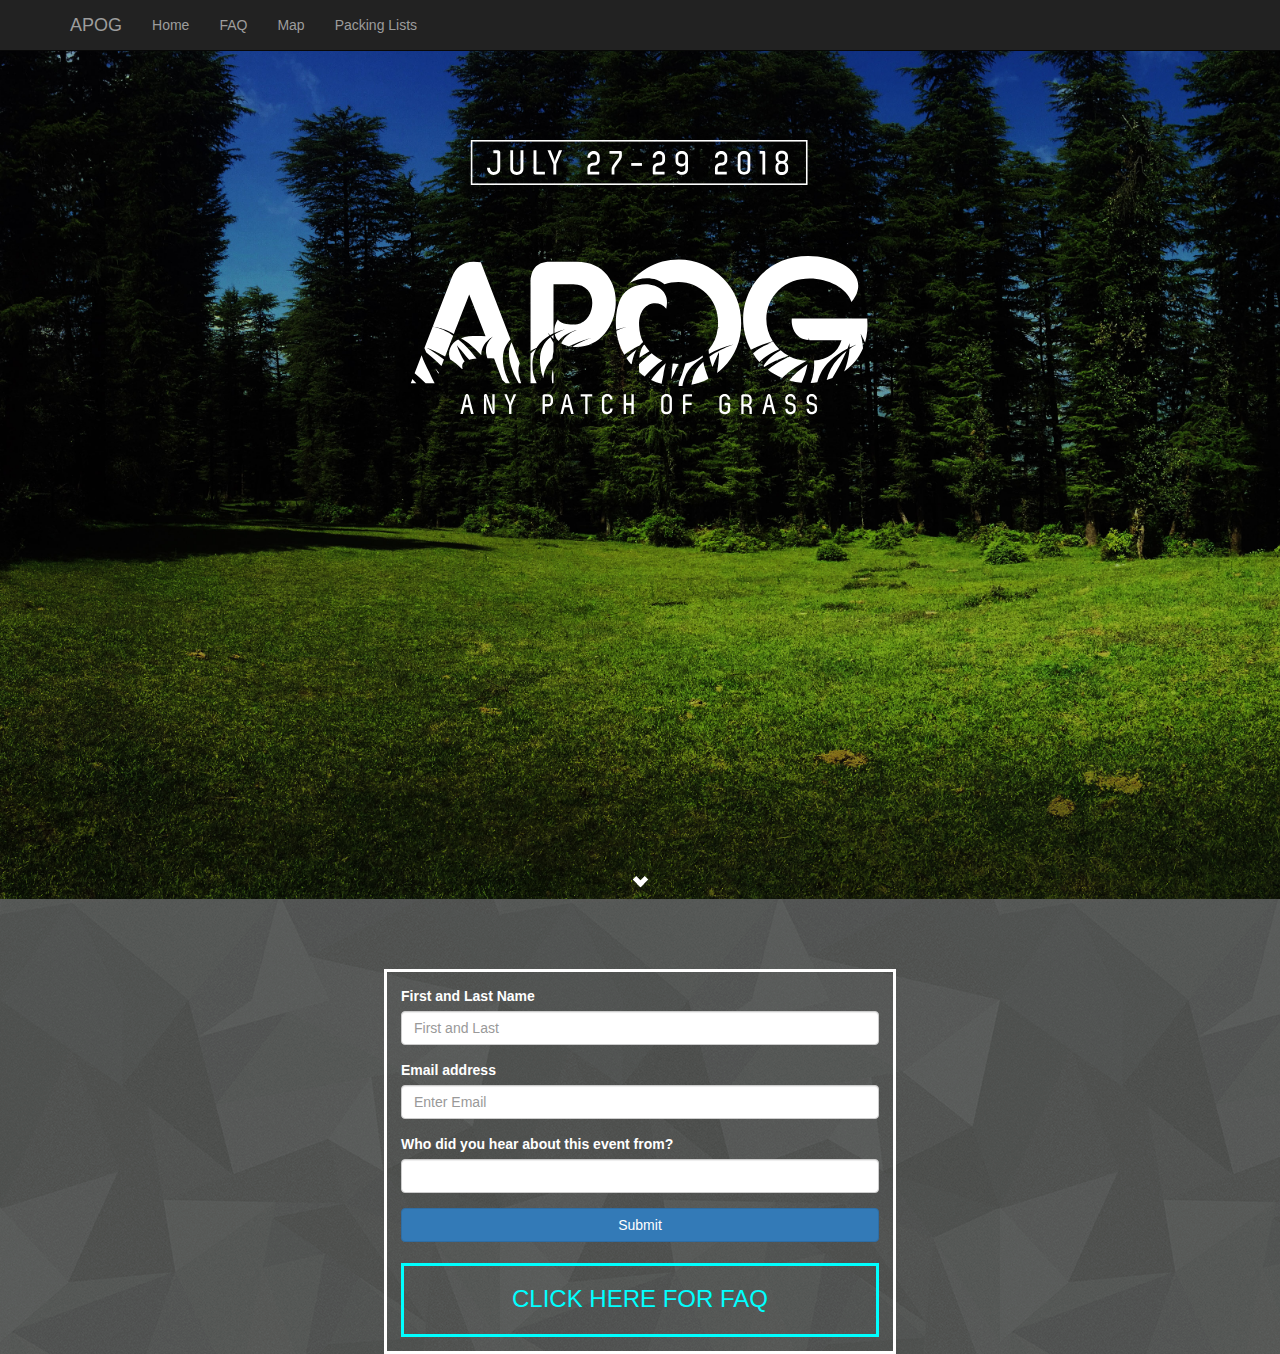
<file: index.html>
<!DOCTYPE html>
<html lang="en">
	<head>
		<!-- Global site tag (gtag.js) - Google Analytics -->
		<script async src="https://www.googletagmanager.com/gtag/js?id=UA-57149141-6"></script>
		<script>
		  window.dataLayer = window.dataLayer || [];
		  function gtag(){dataLayer.push(arguments);}
		  gtag('js', new Date());

		  gtag('config', 'UA-57149141-6');
		</script>

		<title>APOG</title>
		<meta charset="utf-8" />
		<meta http-equiv="X-UA-Compatible" content="IE=edge">
		<meta name="viewport" content="width=device-width, initial-scale=1.0" />
		<link rel="shortcut icon" href=""/>

		<script
		  src="https://code.jquery.com/jquery-3.3.1.min.js"
		  integrity="sha256-FgpCb/KJQlLNfOu91ta32o/NMZxltwRo8QtmkMRdAu8="
		  crossorigin="anonymous"></script>

		<link rel="stylesheet" href="https://maxcdn.bootstrapcdn.com/bootstrap/3.3.7/css/bootstrap.min.css" integrity="sha384-BVYiiSIFeK1dGmJRAkycuHAHRg32OmUcww7on3RYdg4Va+PmSTsz/K68vbdEjh4u" crossorigin="anonymous">
		<script src="https://maxcdn.bootstrapcdn.com/bootstrap/3.3.7/js/bootstrap.min.js" integrity="sha384-Tc5IQib027qvyjSMfHjOMaLkfuWVxZxUPnCJA7l2mCWNIpG9mGCD8wGNIcPD7Txa" crossorigin="anonymous"></script>
		<link rel="stylesheet" href="main.css" type="text/css" />

		<script src="main.js"></script>
	</head>

	<body>
		<div class="navbar navbar-inverse navbar-fixed-top">
			<div class="container">
				<div class="navbar-header">
					<button type="button" class="navbar-toggle" data-toggle="collapse" data-target=".navbar-collapse">
						<span class="icon-bar"></span>
						<span class="icon-bar"></span>
						<span class="icon-bar"></span>
					</button>
					<a class="navbar-brand" href="/">APOG</a>
				</div>
				<div class="collapse navbar-collapse">
					<ul class="nav navbar-nav">
						<li><a href="nostalgia.html">Home</a></li>
						<li><a href="faq.html">FAQ</a></li>
						<li><a href="map.html">Map</a></li>
						<li><a href="packing-lists.html">Packing Lists</a></li>
					</ul>
				</div>
			</div>
		</div>

		<div class="wide">
			<div class="col-xs-5"></div>
			<div class="col-xs-2 logo"><img src="apog-logo.svg"/></div>
			<div class="col-xs-5"></div>
		</div>

		<div id="down-arrow">
			<p><i class="arrow down"></i></p>
		</div>

		<div id="content" class="container">
			<div id="thank-you"><p>Thanks! We will be in touch!</p></div>
			<div id="email-form">
				<form>
					<div class="form-group">
						<label for="name">First and Last Name</label>
						<input type="text" class="form-control" id="formName" placeholder="First and Last" required>
					</div>
					<div class="form-group">
						<label for="email">Email address</label>
						<input type="email" class="form-control" id="formEmail" aria-describedby="emailHelp" placeholder="Enter Email" required>
					</div>
					<div class="form-group">
						<label for="connection">Who did you hear about this event from?</label>
						<input type="text" class="form-control" id="formConnection" placeholder="" required>
					</div>
					<button type="submit" class="btn btn-primary btn-block">Submit</button>
				</form>
			</div>
			<div id="what-link" class="text-center">
				<h3><a href="faq.html"><p>CLICK HERE FOR FAQ</p></a></h3>
			</div>
		</div>
	</body>
</html>
</file>
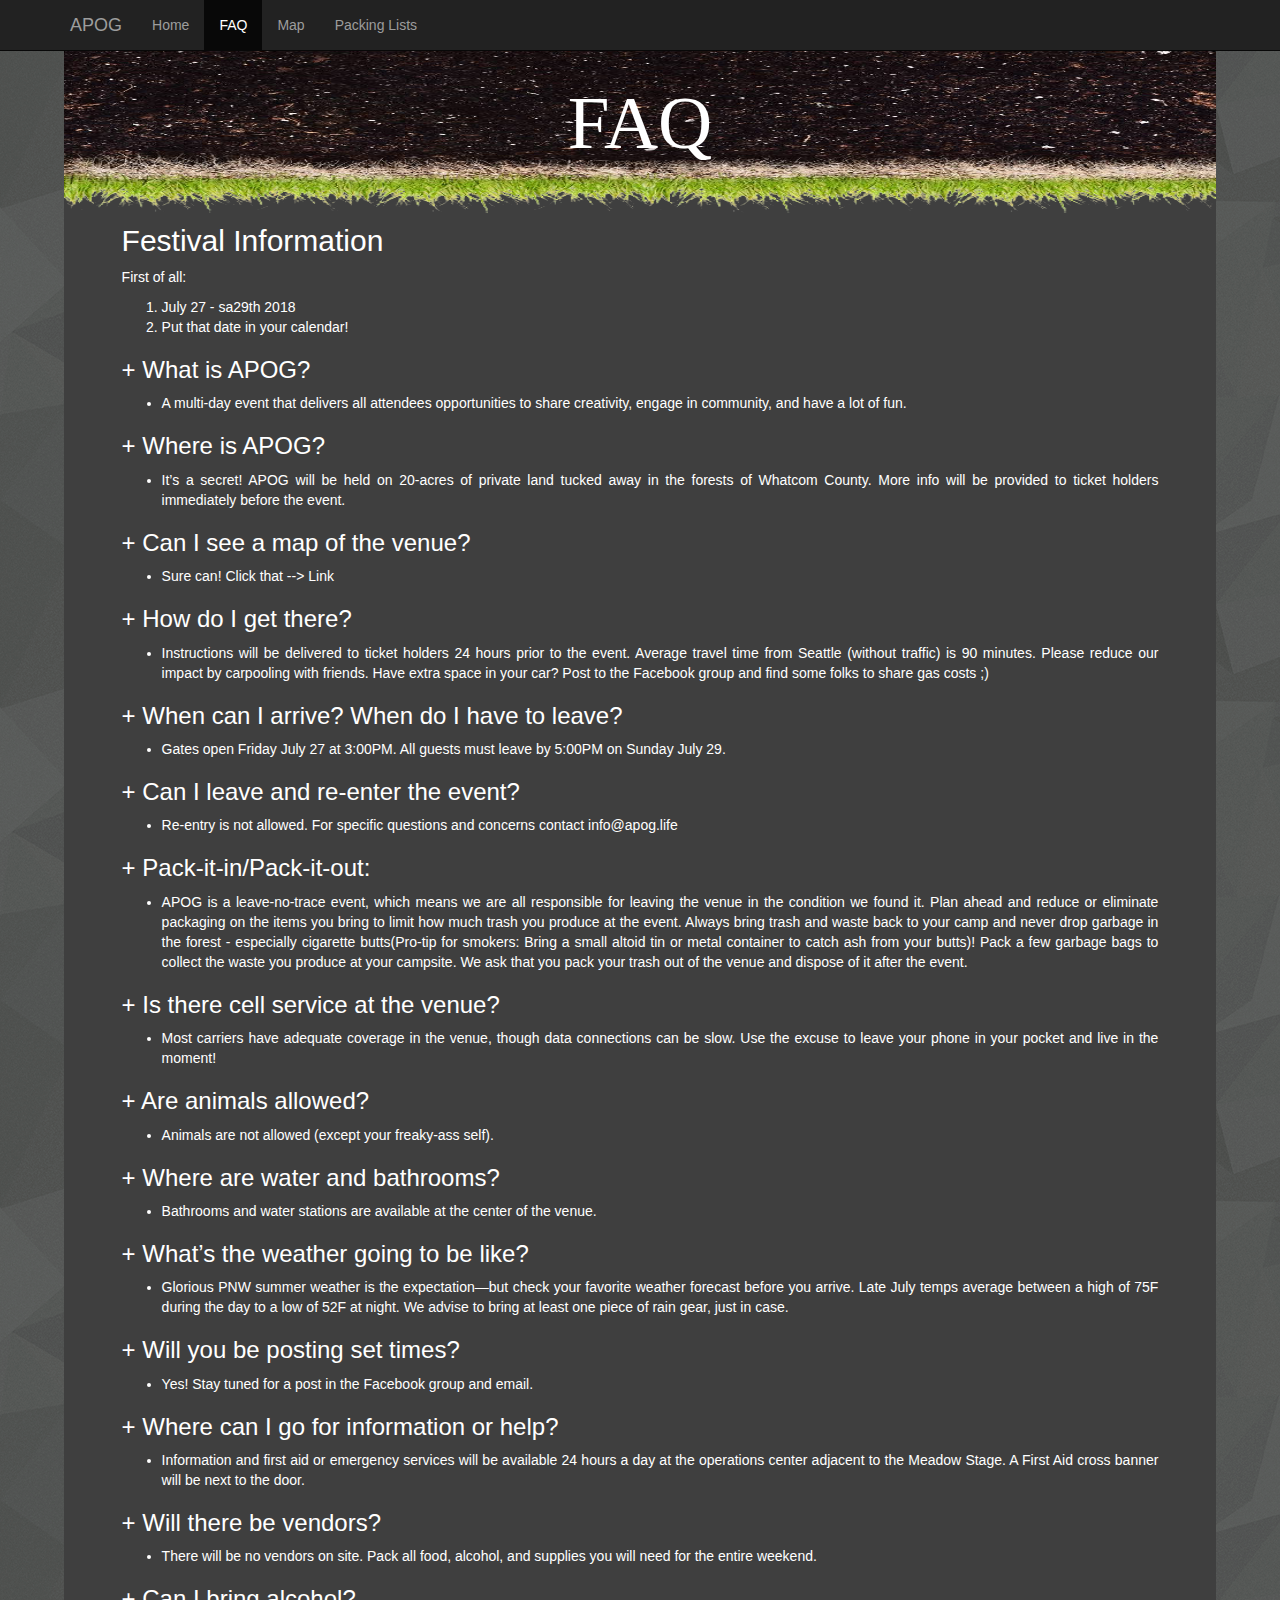
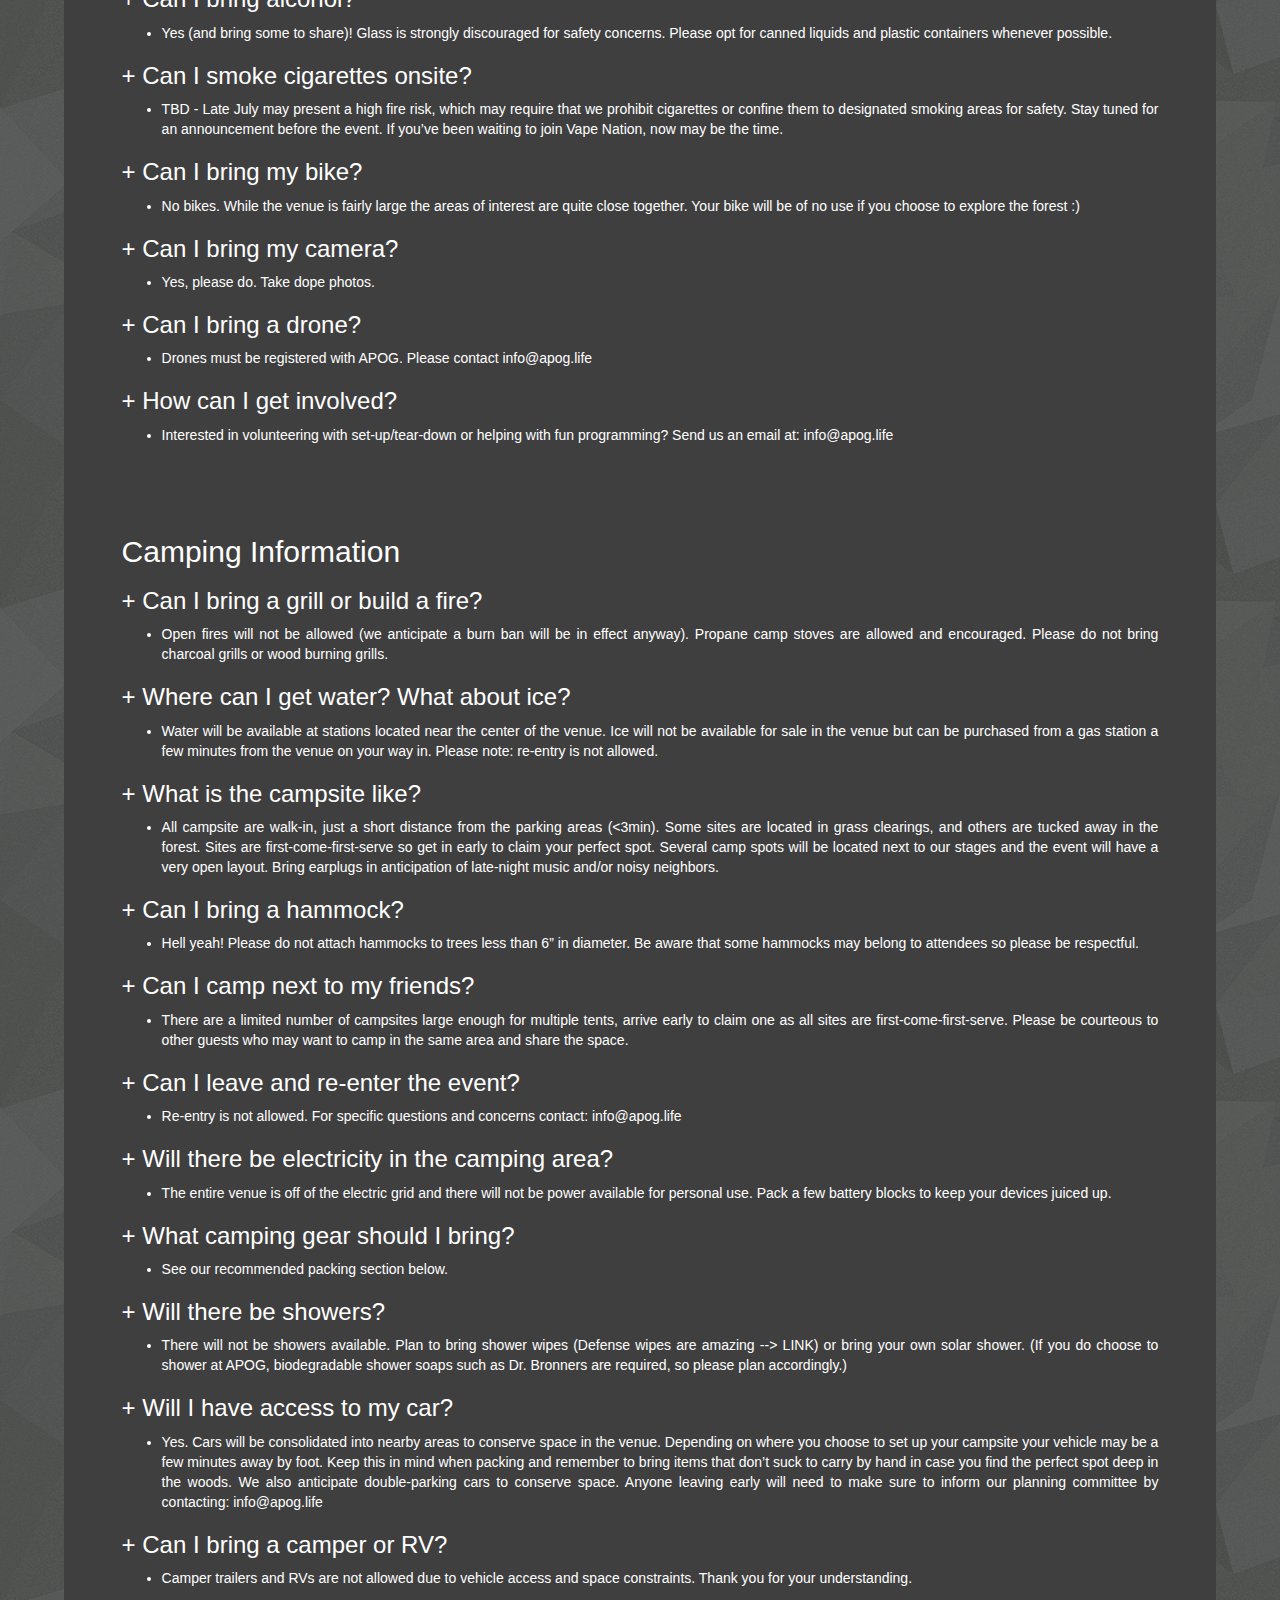
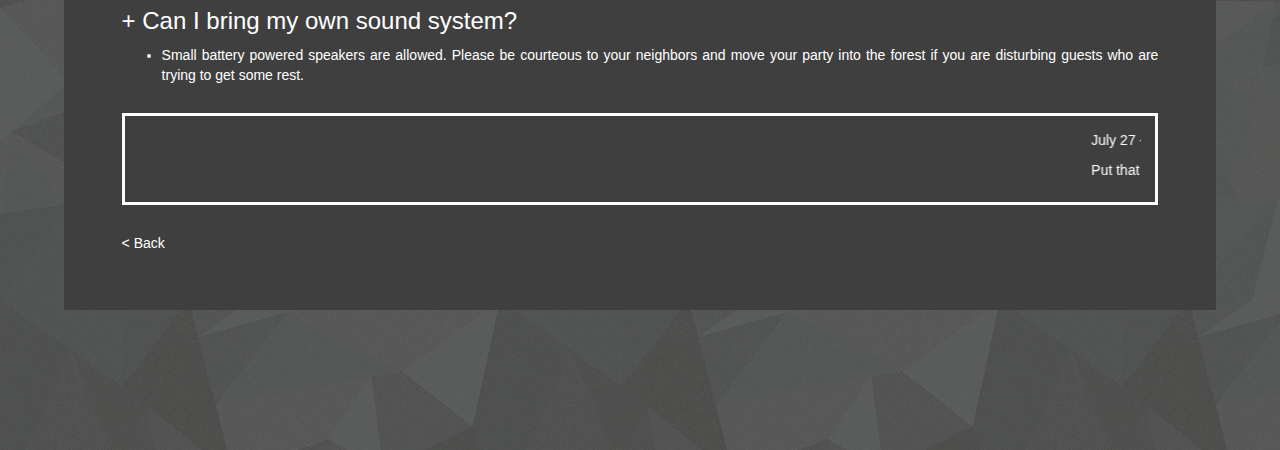
<file: faq.html>
<!DOCTYPE html>
<html lang="en">
    <head>

      <!-- Global site tag (gtag.js) - Google Analytics -->
      <script async src="https://www.googletagmanager.com/gtag/js?id=UA-57149141-6"></script>
      <script>
        window.dataLayer = window.dataLayer || [];
        function gtag(){dataLayer.push(arguments);}
        gtag('js', new Date());

        gtag('config', 'UA-57149141-6');
      </script>

        <title>APOG</title>
        <meta charset="utf-8" />
        <meta http-equiv="X-UA-Compatible" content="IE=edge">
        <meta name="viewport" content="width=device-width, initial-scale=1.0" />
        <link rel="shortcut icon" href=""/>
        <script src="https://code.jquery.com/jquery-3.2.1.slim.min.js" integrity="sha384-KJ3o2DKtIkvYIK3UENzmM7KCkRr/rE9/Qpg6aAZGJwFDMVNA/GpGFF93hXpG5KkN" crossorigin="anonymous"></script>
        <!-- Latest compiled and minified CSS -->
        <link rel="stylesheet" href="https://maxcdn.bootstrapcdn.com/bootstrap/3.3.7/css/bootstrap.min.css" integrity="sha384-BVYiiSIFeK1dGmJRAkycuHAHRg32OmUcww7on3RYdg4Va+PmSTsz/K68vbdEjh4u" crossorigin="anonymous">
        <!-- Latest compiled and minified JavaScript -->
        <script src="https://maxcdn.bootstrapcdn.com/bootstrap/3.3.7/js/bootstrap.min.js" integrity="sha384-Tc5IQib027qvyjSMfHjOMaLkfuWVxZxUPnCJA7l2mCWNIpG9mGCD8wGNIcPD7Txa" crossorigin="anonymous"></script>
        <link rel="stylesheet" href="faq.css" type="text/css" />

        <script>
          $(document).ready(function() {
            $('h3').hover(function() {
              $(this).css('cursor','pointer');
            });
            $('.faq-answer').hide();
            $('h3').click(function() { 
              $(this).next().toggle();
              //console.log($(this).children('.icon').text());
              var icon = $(this).children('.icon').text();
              if (icon == '+')
                $(this).children('.icon').text(function () {
                  return $(this).text().replace('+','-');
                });
              else
                $(this).children('.icon').text(function () {
                  return $(this).text().replace('-','+');
                });
            });
          });
        </script>

    </head>

    <body>

      <div class="navbar navbar-inverse navbar-fixed-top">
        <div class="container">
          <div class="navbar-header">
            <button type="button" class="navbar-toggle" data-toggle="collapse" data-target=".navbar-collapse">
              <span class="icon-bar"></span>
              <span class="icon-bar"></span>
              <span class="icon-bar"></span>
            </button>
            <a class="navbar-brand" href="/">APOG</a>
          </div>
          <div class="navbar-collapse">
            <ul class="nav navbar-nav">
              <li><a href="nostalgia.html">Home</a></li>
              <li class="active"><a href="faq.html">FAQ</a></li>
              <li><a href="map.html">Map</a></li>
              <li><a href="packing-lists.html">Packing Lists</a></li>
            </ul>
          </div>
        </div>
      </div>

        <div id="content">
      	<header>
                <h1>FAQ</h1>
                <img src="images/grass.png" class="divider" />
            </header>
            <div id="details">
                  <h2>Festival Information</h2>
                  <p>First of all:</p>
                	<ol>
                		<li>July 27 - sa29th 2018</li>
                    <li>Put that date in your calendar!</li>
                	</ol>

                  <h3><span class="icon">+</span> What is APOG?</h3>
                      <ul class="faq-answer"><li>A multi-day event that delivers all attendees opportunities to share creativity, engage in community, and have a lot of fun.</li></ul>
                  <h3>+ Where is APOG?</h3>
                      <ul class="faq-answer"><li>It’s a secret! APOG will be held on 20-acres of private land tucked away in the forests of Whatcom County. More info will be provided to ticket holders immediately before the event.</li></ul>
                  <h3>+ Can I see a map of the venue?</h3>
                      <ul class="faq-answer"><li>Sure can! Click that --> <a href="map.html">Link</a></li></ul>
                  <h3>+ How do I get there?</h3>
                      <ul class="faq-answer"><li>Instructions will be delivered to ticket holders 24 hours prior to the event. Average travel time from Seattle (without traffic) is 90 minutes. Please reduce our impact by carpooling with friends. Have extra space in your car? Post to the Facebook group and find some folks to share gas costs ;)</li></ul>
                  <h3>+ When can I arrive? When do I have to leave?</h3>
                      <ul class="faq-answer"><li>Gates open Friday July 27 at 3:00PM. All guests must leave by 5:00PM on Sunday July 29.</li></ul>
                  <h3>+ Can I leave and re-enter the event?</h3>
                      <ul class="faq-answer"><li>Re-entry is not allowed. For specific questions and concerns contact info@apog.life</li></ul>
                  <h3>+ Pack-it-in/Pack-it-out:</h3>
                      <ul class="faq-answer"><li>APOG is a leave-no-trace event, which means we are all responsible for leaving the venue in the condition we found it. Plan ahead and reduce or eliminate packaging on the items you bring to limit how much trash you produce at the event. Always bring trash and waste back to your camp and never drop garbage in the forest - especially cigarette butts(Pro-tip for smokers: Bring a small altoid tin or metal container to catch ash from your butts)! Pack a few garbage bags to collect the waste you produce at your campsite. We ask that you pack your trash out of the venue and dispose of it after the event.</li></ul>
                  <h3>+ Is there cell service at the venue?</h3>
                      <ul class="faq-answer"><li>Most carriers have adequate coverage in the venue, though data connections can be slow. Use the excuse to leave your phone in your pocket and live in the moment!</li></ul>
                  <h3>+ Are animals allowed?</h3>
                      <ul class="faq-answer"><li>Animals are not allowed (except your freaky-ass self).</li></ul>
                  <h3>+ Where are water and bathrooms?</h3>
                      <ul class="faq-answer"><li>Bathrooms and water stations are available at the center of the venue.</li></ul>
                  <h3>+ What’s the weather going to be like?</h3>
                      <ul class="faq-answer"><li>Glorious PNW summer weather is the expectation—but check your favorite weather forecast before you arrive. Late July temps average between a high of 75F during the day to a low of 52F at night. We advise to bring at least one piece of rain gear, just in case.</li></ul>
                  <h3>+ Will you be posting set times?</h3>
                      <ul class="faq-answer"><li>Yes! Stay tuned for a post in the Facebook group and email.</li></ul>
                  <h3>+ Where can I go for information or help?</h3>
                      <ul class="faq-answer"><li>Information and first aid or emergency services will be available 24 hours a day at the operations center adjacent to the Meadow Stage. A First Aid cross banner will be next to the door.</li></ul>
                  <h3>+ Will there be vendors?</h3>
                      <ul class="faq-answer"><li>There will be no vendors on site. Pack all food, alcohol, and supplies you will need for the entire weekend.</li></ul>
                  <h3>+ Can I bring alcohol?</h3>
                      <ul class="faq-answer"><li>Yes (and bring some to share)!  Glass is strongly discouraged for safety concerns. Please opt for canned liquids and plastic containers whenever possible.</li></ul>
                  <h3>+ Can I smoke cigarettes onsite?</h3>
                      <ul class="faq-answer"><li>TBD - Late July may present a high fire risk, which may require that we prohibit cigarettes or confine them to designated smoking areas for safety. Stay tuned for an announcement before the event. If you’ve been waiting to join Vape Nation, now may be the time.</li></ul>
                  <h3>+ Can I bring my bike?</h3>
                      <ul class="faq-answer"><li>No bikes. While the venue is fairly large the areas of interest are quite close together. Your bike will be of no use if you choose to explore the forest :)</li></ul>
                  <h3>+ Can I bring my camera?</h3>
                      <ul class="faq-answer"><li>Yes, please do. Take dope photos.</li></ul>
                  <h3>+ Can I bring a drone?</h3>
                      <ul class="faq-answer"><li>Drones must be registered with APOG. Please contact info@apog.life</li></ul>
                  <h3>+ How can I get involved?</h3>
                      <ul class="faq-answer"><li>Interested in volunteering with set-up/tear-down or helping with fun programming? Send us an email at: info@apog.life</li></ul>

                  </br></br></br>
                  <h2>Camping Information</h2>

                  <h3>+ Can I bring a grill or build a fire?</h3>
                      <ul class="faq-answer"><li>Open fires will not be allowed (we anticipate a burn ban will be in effect anyway). Propane camp stoves are allowed and encouraged. Please do not bring charcoal grills or wood burning grills.</li></ul>
                  <h3>+ Where can I get water? What about ice?</h3>
                      <ul class="faq-answer"><li>Water will be available at stations located near the center of the venue. Ice will not be available for sale in the venue but can be purchased from a gas station a few minutes from the venue on your way in. Please note: re-entry is not allowed. </li></ul>
                  <h3>+ What is the campsite like?</h3>
                      <ul class="faq-answer"><li>All campsite are walk-in, just a short distance from the parking areas (<3min). Some sites are located in grass clearings, and others are tucked away in the forest. Sites are first-come-first-serve so get in early to claim your perfect spot. Several camp spots will be located next to our stages and the event will have a very open layout. Bring earplugs in anticipation of late-night music and/or noisy neighbors.</li></ul>
                  <h3>+ Can I bring a hammock?</h3>
                      <ul class="faq-answer"><li>Hell yeah! Please do not attach hammocks to trees less than 6” in diameter.  Be aware that some hammocks may belong to attendees so please be respectful.</li></ul>
                  <h3>+ Can I camp next to my friends?</h3>
                      <ul class="faq-answer"><li>There are a limited number of campsites large enough for multiple tents, arrive early to claim one as all sites are first-come-first-serve. Please be courteous to other guests who may want to camp in the same area and share the space.</li></ul>
                  <h3>+ Can I leave and re-enter the event?</h3>
                      <ul class="faq-answer"><li>Re-entry is not allowed. For specific questions and concerns contact: info@apog.life</li></ul>
                  <h3>+ Will there be electricity in the camping area?</h3>
                      <ul class="faq-answer"><li>The entire venue is off of the electric grid and there will not be power available for personal use. Pack a few battery blocks to keep your devices juiced up.</li></ul>
                  <h3>+ What camping gear should I bring?</h3>
                      <ul class="faq-answer"><li>See our recommended packing section below.</li></ul>
                  <h3>+ Will there be showers?</h3>
                      <ul class="faq-answer"><li>There will not be showers available. Plan to bring shower wipes (Defense wipes are amazing --> <a href="https://www.amazon.com/dp/B001G7Z0RO">LINK</a>) or bring your own solar shower. (If you do choose to shower at APOG, biodegradable shower soaps such as Dr. Bronners are required, so please plan accordingly.)</li></ul>
                  <h3>+ Will I have access to my car?</h3>
                      <ul class="faq-answer"><li>Yes. Cars will be consolidated into nearby areas to conserve space in the venue. Depending on where you choose to set up your campsite your vehicle may be a few minutes away by foot. Keep this in mind when packing and remember to bring items that don’t suck to carry by hand in case you find the perfect spot deep in the woods. We also anticipate double-parking cars to conserve space. Anyone leaving early will need to make sure to inform our planning committee by contacting: info@apog.life</li></ul>
                  <h3>+ Can I bring a camper or RV?</h3>
                      <ul class="faq-answer"><li>Camper trailers and RVs are not allowed due to vehicle access and space constraints. Thank you for your understanding.</li></ul>
                  <h3>+ Can I bring my own sound system?</h3>
                      <ul class="faq-answer"><li>Small battery powered speakers are allowed. Please be courteous to your neighbors and move your party into the forest if you are disturbing guests who are trying to get some rest.</li></ul>

                  <div class="box">
                        <marquee>
                              <p>July 27 - 29th 2018</p>
                              <p>Put that date in your calendar!</p>
                        </marquee>
                  </div>
                  <a href="/">< Back</a>
            </div>
        </div>
        <div id="footer">
        </div>
    </body>
</html>
</file>
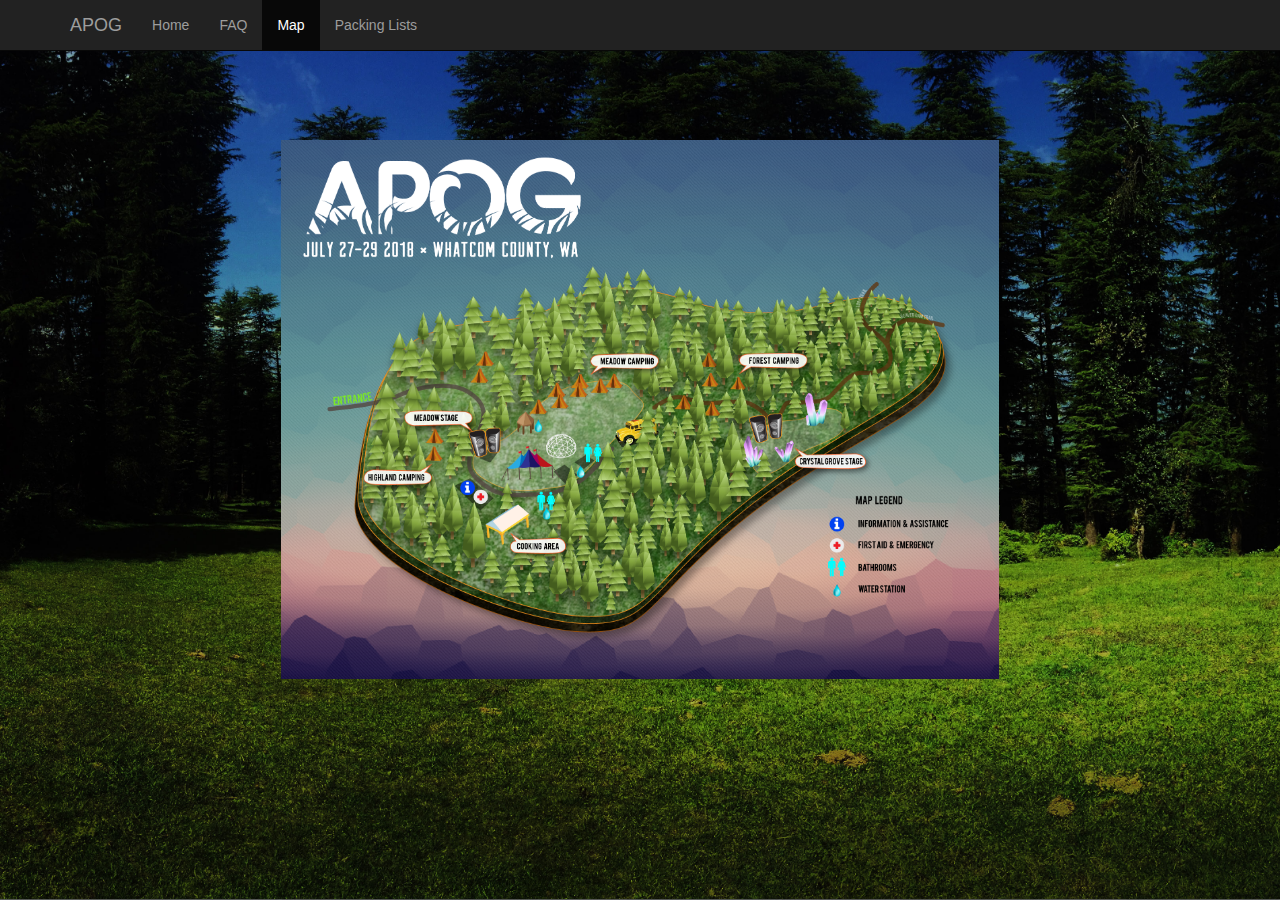
<file: map.html>
<!DOCTYPE html>
<html lang="en">
	<head>
		<!-- Global site tag (gtag.js) - Google Analytics -->
		<script async src="https://www.googletagmanager.com/gtag/js?id=UA-57149141-6"></script>
		<script>
		  window.dataLayer = window.dataLayer || [];
		  function gtag(){dataLayer.push(arguments);}
		  gtag('js', new Date());

		  gtag('config', 'UA-57149141-6');
		</script>

		<title>APOG</title>
		<meta charset="utf-8" />
		<meta http-equiv="X-UA-Compatible" content="IE=edge">
		<meta name="viewport" content="width=device-width, initial-scale=1.0" />
		<link rel="shortcut icon" href=""/>

		<script
		  src="https://code.jquery.com/jquery-3.3.1.min.js"
		  integrity="sha256-FgpCb/KJQlLNfOu91ta32o/NMZxltwRo8QtmkMRdAu8="
		  crossorigin="anonymous"></script>

		<link rel="stylesheet" href="https://maxcdn.bootstrapcdn.com/bootstrap/3.3.7/css/bootstrap.min.css" integrity="sha384-BVYiiSIFeK1dGmJRAkycuHAHRg32OmUcww7on3RYdg4Va+PmSTsz/K68vbdEjh4u" crossorigin="anonymous">
		<script src="https://maxcdn.bootstrapcdn.com/bootstrap/3.3.7/js/bootstrap.min.js" integrity="sha384-Tc5IQib027qvyjSMfHjOMaLkfuWVxZxUPnCJA7l2mCWNIpG9mGCD8wGNIcPD7Txa" crossorigin="anonymous"></script>
		<link rel="stylesheet" href="main.css" type="text/css" />

		<script src="main.js"></script>
	</head>

	<body>
		<div class="navbar navbar-inverse navbar-fixed-top">
			<div class="container">
				<div class="navbar-header">
					<button type="button" class="navbar-toggle" data-toggle="collapse" data-target=".navbar-collapse">
						<span class="icon-bar"></span>
						<span class="icon-bar"></span>
						<span class="icon-bar"></span>
					</button>
					<a class="navbar-brand" href="/">APOG</a>
				</div>
				<div class="collapse navbar-collapse">
					<ul class="nav navbar-nav">
						<li><a href="nostalgia.html">Home</a></li>
						<li><a href="faq.html">FAQ</a></li>
						<li class="active"><a href="map.html">Map</a></li>
						<li><a href="packing-lists.html">Packing Lists</a></li>
					</ul>
				</div>
			</div>
		</div>

		<div class="wide">
			<div class="col-xs-4"></div>
			<div class="col-xs-4 logo" style="width: 60%"><img src="/images/map.png"/></div>
			<div class="col-xs-4"></div>
		</div>

	</body>
</html>
</file>
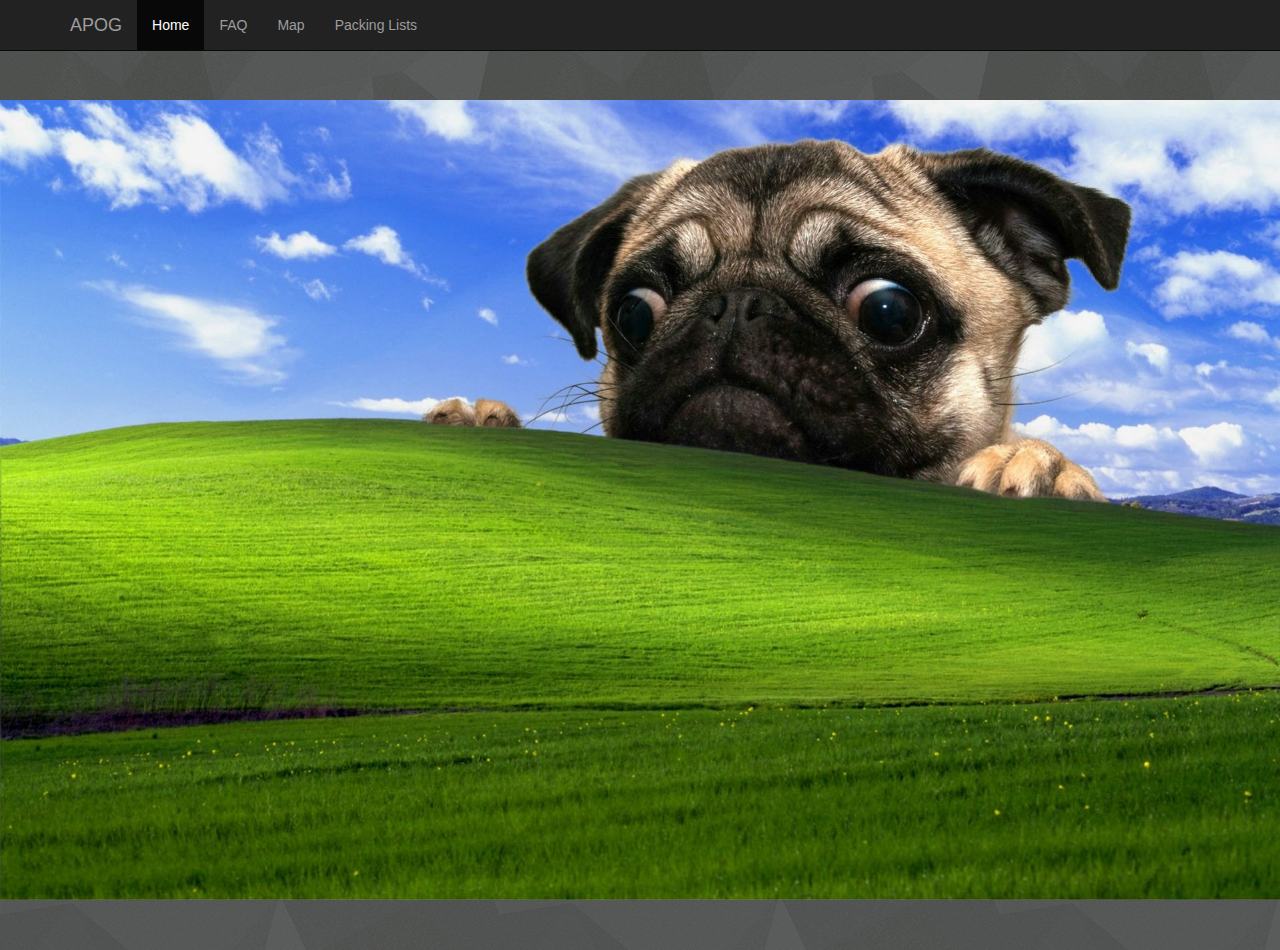
<file: nostalgia.html>
<!DOCTYPE html>
<html lang="en">
    <head>

      <!-- Global site tag (gtag.js) - Google Analytics -->
      <script async src="https://www.googletagmanager.com/gtag/js?id=UA-57149141-6"></script>
      <script>
        window.dataLayer = window.dataLayer || [];
        function gtag(){dataLayer.push(arguments);}
        gtag('js', new Date());

        gtag('config', 'UA-57149141-6');
      </script>

        <title>APOG</title>
        <meta charset="utf-8" />
        <meta http-equiv="X-UA-Compatible" content="IE=edge">
        <meta name="viewport" content="width=device-width, initial-scale=1.0" />
        <link rel="shortcut icon" href=""/>
        <script src="https://code.jquery.com/jquery-3.2.1.slim.min.js" integrity="sha384-KJ3o2DKtIkvYIK3UENzmM7KCkRr/rE9/Qpg6aAZGJwFDMVNA/GpGFF93hXpG5KkN" crossorigin="anonymous"></script>
        <link rel="stylesheet" href="https://maxcdn.bootstrapcdn.com/bootstrap/3.3.7/css/bootstrap.min.css" integrity="sha384-BVYiiSIFeK1dGmJRAkycuHAHRg32OmUcww7on3RYdg4Va+PmSTsz/K68vbdEjh4u" crossorigin="anonymous">
        <script src="https://maxcdn.bootstrapcdn.com/bootstrap/3.3.7/js/bootstrap.min.js" integrity="sha384-Tc5IQib027qvyjSMfHjOMaLkfuWVxZxUPnCJA7l2mCWNIpG9mGCD8wGNIcPD7Txa" crossorigin="anonymous"></script>
        <link rel="stylesheet" href="main.css" type="text/css" />    
    </head>

    <body>
        <div class="navbar navbar-inverse navbar-fixed-top">
          <div class="container">
            <div class="navbar-header">
              <button type="button" class="navbar-toggle" data-toggle="collapse" data-target=".navbar-collapse">
                <span class="icon-bar"></span>
                <span class="icon-bar"></span>
                <span class="icon-bar"></span>
              </button>
              <a class="navbar-brand" href="/">APOG</a>
            </div>
            <div class="collapse navbar-collapse">
              <ul class="nav navbar-nav">
                <li class="active"><a href="/">Home</a></li>
                <li><a href="faq.html">FAQ</a></li>
                <li><a href="map.html">Map</a></li>
                <li><a href="packing-lists.html">Packing Lists</a></li>
              </ul>
            </div>
          </div>
        </div>
        <div class="scaling-image">
        </div>
    </body>
</html>
</file>
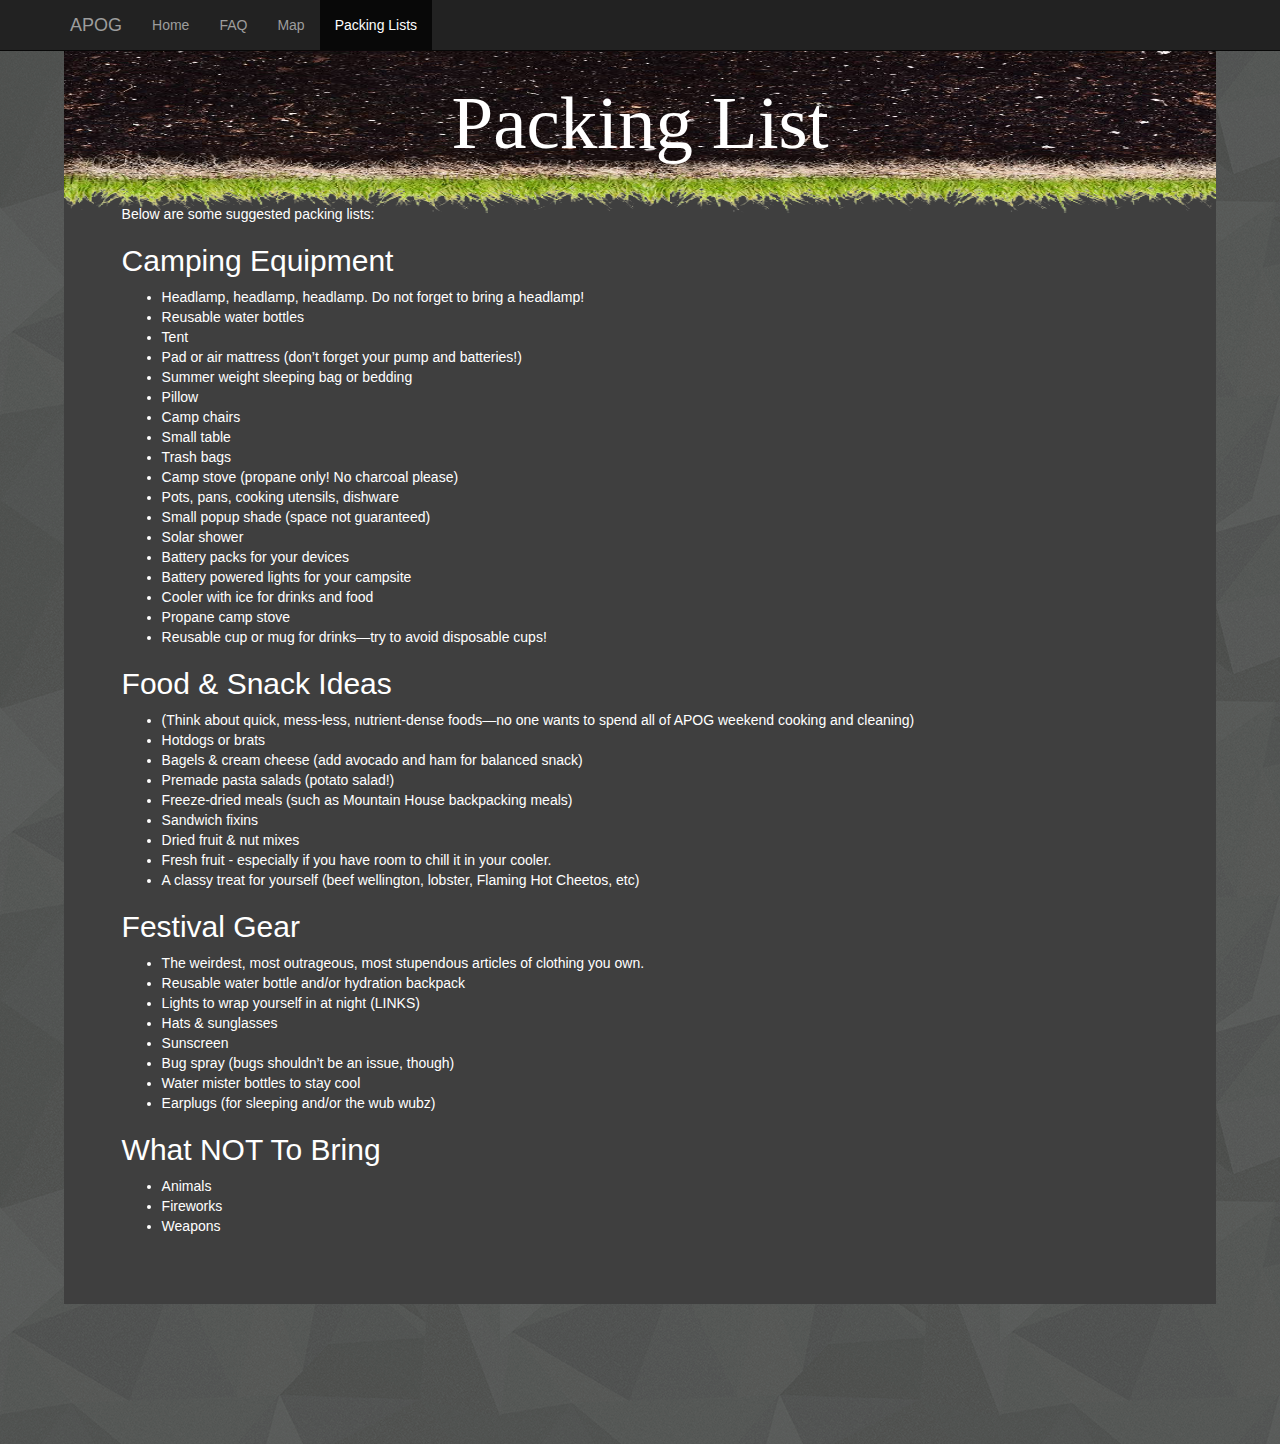
<file: packing-lists.html>
<!DOCTYPE html>
<html lang="en">
    <head>

      <!-- Global site tag (gtag.js) - Google Analytics -->
      <script async src="https://www.googletagmanager.com/gtag/js?id=UA-57149141-6"></script>
      <script>
        window.dataLayer = window.dataLayer || [];
        function gtag(){dataLayer.push(arguments);}
        gtag('js', new Date());

        gtag('config', 'UA-57149141-6');
      </script>

        <title>APOG</title>
        <meta charset="utf-8" />
        <meta http-equiv="X-UA-Compatible" content="IE=edge">
        <meta name="viewport" content="width=device-width, initial-scale=1.0" />
        <link rel="shortcut icon" href=""/>
        <script src="https://code.jquery.com/jquery-3.2.1.slim.min.js" integrity="sha384-KJ3o2DKtIkvYIK3UENzmM7KCkRr/rE9/Qpg6aAZGJwFDMVNA/GpGFF93hXpG5KkN" crossorigin="anonymous"></script>
        <!-- Latest compiled and minified CSS -->
        <link rel="stylesheet" href="https://maxcdn.bootstrapcdn.com/bootstrap/3.3.7/css/bootstrap.min.css" integrity="sha384-BVYiiSIFeK1dGmJRAkycuHAHRg32OmUcww7on3RYdg4Va+PmSTsz/K68vbdEjh4u" crossorigin="anonymous">
        <!-- Latest compiled and minified JavaScript -->
        <script src="https://maxcdn.bootstrapcdn.com/bootstrap/3.3.7/js/bootstrap.min.js" integrity="sha384-Tc5IQib027qvyjSMfHjOMaLkfuWVxZxUPnCJA7l2mCWNIpG9mGCD8wGNIcPD7Txa" crossorigin="anonymous"></script>
        <link rel="stylesheet" href="faq.css" type="text/css" />

    </head>

    <body>

      <div class="navbar navbar-inverse navbar-fixed-top">
        <div class="container">
          <div class="navbar-header">
            <button type="button" class="navbar-toggle" data-toggle="collapse" data-target=".navbar-collapse">
              <span class="icon-bar"></span>
              <span class="icon-bar"></span>
              <span class="icon-bar"></span>
            </button>
            <a class="navbar-brand" href="/">APOG</a>
          </div>
          <div class="navbar-collapse">
            <ul class="nav navbar-nav">
              <li><a href="nostalgia.html">Home</a></li>
              <li><a href="faq.html">FAQ</a></li>
              <li><a href="map.html">Map</a></li>
              <li class="active"><a href="packing-lists.html">Packing Lists</a></li>
            </ul>
          </div>
        </div>
      </div>

        <div id="content">
      	<header>
                <h1>Packing List</h1>
                <img src="images/grass.png" class="divider" />
            </header>
            <div id="details">
                  <p>Below are some suggested packing lists:</p>
                  <h2>Camping Equipment</h2>
                  <ul>
                    <li>Headlamp, headlamp, headlamp. Do not forget to bring a headlamp!</li>
                    <li>Reusable water bottles</li>
                    <li>Tent</li>
                    <li>Pad or air mattress (don’t forget your pump and batteries!)</li>
                    <li>Summer weight sleeping bag or bedding</li>
                    <li>Pillow</li>
                    <li>Camp chairs</li>
                    <li>Small table</li>
                    <li>Trash bags</li>
                    <li>Camp stove (propane only! No charcoal please)</li>
                    <li>Pots, pans, cooking utensils, dishware</li>
                    <li>Small popup shade (space not guaranteed)</li>
                    <li>Solar shower</li>
                    <li>Battery packs for your devices</li>
                    <li>Battery powered lights for your campsite</li>
                    <li>Cooler with ice for drinks and food</li>
                    <li>Propane camp stove</li>
                    <li>Reusable cup or mug for drinks—try to avoid disposable cups!</li>
                  </ul>

                  <h2>Food & Snack Ideas</h2>
                  <ul>
                    <li>(Think about quick, mess-less, nutrient-dense foods—no one wants to spend all of APOG weekend cooking and cleaning)</li>
                    <li>Hotdogs or brats</li>
                    <li>Bagels & cream cheese (add avocado and ham for balanced snack)</li>
                    <li>Premade pasta salads (potato salad!)</li>
                    <li>Freeze-dried meals (such as Mountain House backpacking meals)</li>
                    <li>Sandwich fixins</li>
                    <li>Dried fruit & nut mixes</li>
                    <li>Fresh fruit - especially if you have room to chill it in your cooler.</li>
                    <li>A classy treat for yourself (beef wellington, lobster, Flaming Hot Cheetos, etc)</li>
                  </ul>

                  <h2>Festival Gear</h2>
                  <ul>
                    <li>The weirdest, most outrageous, most stupendous articles of clothing you own.</li>
                    <li>Reusable water bottle and/or hydration backpack</li>
                    <li>Lights to wrap yourself in at night (LINKS)</li>
                    <li>Hats & sunglasses</li>
                    <li>Sunscreen</li>
                    <li>Bug spray (bugs shouldn’t be an issue, though)</li>
                    <li>Water mister bottles to stay cool</li>
                    <li>Earplugs (for sleeping and/or the wub wubz)</li>
                  </ul>

                  <h2>What NOT To Bring</h2>
                  <ul>
                    <li>Animals</li>
                    <li>Fireworks</li>
                    <li>Weapons</li>
                  </ul>

            </div>
        </div>
        <div id="footer">
        </div>
    </body>
</html>
</file>
<file: main.css>
body {
	font-family: "Helvetica Neue", Helvetica, Arial, sans-serif;
	color: #FFFFFF;
	background-color: #21221F;
	background-image: url("images/shattered.png");
}

a {
	color: #FFFFFF;
}

a:visited {
	color: #FFFFFF;
}

a:hover {
	color: #FFFFFF;
}

img {
	display: block;
	margin-left: auto;
	margin-right: auto;
}

#logo-wrapper {
	width: 100%;
}

#logo-image {
	margin-left: 50%;
	transform: translateX(-50%);
	border-style: solid;
	border-color: #FFFFFF;
	border-width: 3px;
}

#content {
	border-style: solid;
	border-color: #FFFFFF;
	border-width: 3px;
	margin-top: 5em;
	margin-bottom: 10em;
	padding: 1em;
	width: 20%;
}

#email-form {
	width: 100%;
	margin-bottom: .5em;
}

#what-link {
	border-style: solid;
	border-color: #00FFFF;
	border-width: 3px;
	position: relative;
	width: 100%;
	padding-bottom: .8em;
	margin-top: 1.5em;
	margin-right: 1.5em;
}

#what-link:hover {
	background-color: #FFFFFF;
}

#what-link a {
	color: #00FFFF;
}



/* ----- */

body,html {
  height: 100%;
}

body {
  padding-top: 50px;
}

.wide {
  width: 100%;
  height: 120%;
  height: calc(100% - 1px);
  background-image: url('apog-landing-image.jpg');
  background-size: cover;
}

.wide img {
  width: 100%;
  height: 100%;
}

.logo {
  padding: 25px;
  text-align: center;
  width: 70%;
  margin-left: 50%;
  transform: translateX(-50%);
  margin-top: 20%;
}

.line {
  padding-top: 20px;
  white-space: no-wrap;
  overflow: hidden;
  text-align: center;
}

.scaling-image {
	background-image: url('images/grass-pug.jpg');
	background-repeat: no-repeat;
	background-size: contain;
	position: absolute;
	background-position: center;
	height: 100%;
	width: 100%;
}

@media only screen
  and (min-device-width: 1px)
  and (max-device-width: 500px) {

  	.logo {
 
   	}

	#content {
		width: 90%;
	}

	#email-form {

	}

	#what-link {

	}

}

@media only screen
  and (min-device-width: 501px)
  and (max-device-width: 800px) {

	#content {
		width: 60%;
	}

	#email-form {

	}

	.logo {
		width: 60%;
		margin-top: 10%;
	}

}

@media only screen
  and (min-device-width: 801px) {

	.logo {
		width: 40%;
		margin-top: 5%;
	}

	#content {
		width: 40%;
	}

}

@media only screen
  and (min-device-width: 1500px) {
  	
  	#content {
		width: 20%;
	}

 }

i {
    border: solid white;
    border-width: 0 5px 5px 0;
    display: inline-block;
    padding: 3px;
}

.down {
    transform: rotate(45deg);
    -webkit-transform: rotate(45deg);
}

#down-arrow {
	text-align: center;
	margin-left: 50%;
	transform: translateX(-50%);
	position: absolute;
	right: 0;
	bottom: 0;
	left: 0;
}
</file>
<file: faq.css>
body {
	font-family: "Helvetica Neue", Helvetica, Arial, sans-serif;
	color: #FFFFFF;
	background-color: #21221F;
	background-image: url("images/shattered.png");
	padding-top: 50px;
}

a {
	color: #FFFFFF;
}

a:visited {
	color: #FFFFFF;
}

a:hover {
	color: #FFFFFF;
}

#content {
	width: 35%;
	margin-left: auto;
	margin-right: auto;
	text-align: justify;
}

header {
  position: relative;
  height: 320px;
  overflow: hidden;
}

@media only screen
  and (max-device-width: 1400px) { 

  #content {
  	width: 90%;
  }

  header {
    height: 280px;
  }
}

.divider {
  position: absolute;
  bottom: 0;
  left: 0;
  right: 0;
  width: 100%;
  height: 100%;
  transform: rotate(180deg);
  z-index: 100;
}

#details {
	margin-top: -19em;
	margin-bottom: 10em;
	padding: 5%;
	background-color: #3f3f3f;
	padding-top: 10em;
}

#details h3 {
	text-align: left;
}

h1 {
  margin: 0;
  padding: 30px 0;
  font: 75px "Helvetica Neue";
  text-align: center;
  z-index: -1;
}

#content header h1 {
  position: relative;
  color: white;
  z-index: 100;
}

#content header img {
  z-index: 10;
}

.box {
	border-style: solid;
	border-width: 3px;
	border-color: #FFFFFF;
	padding: 1em 1em .5em 1em;
	margin-top: 2em;
	margin-bottom: 2em;
}
</file>
